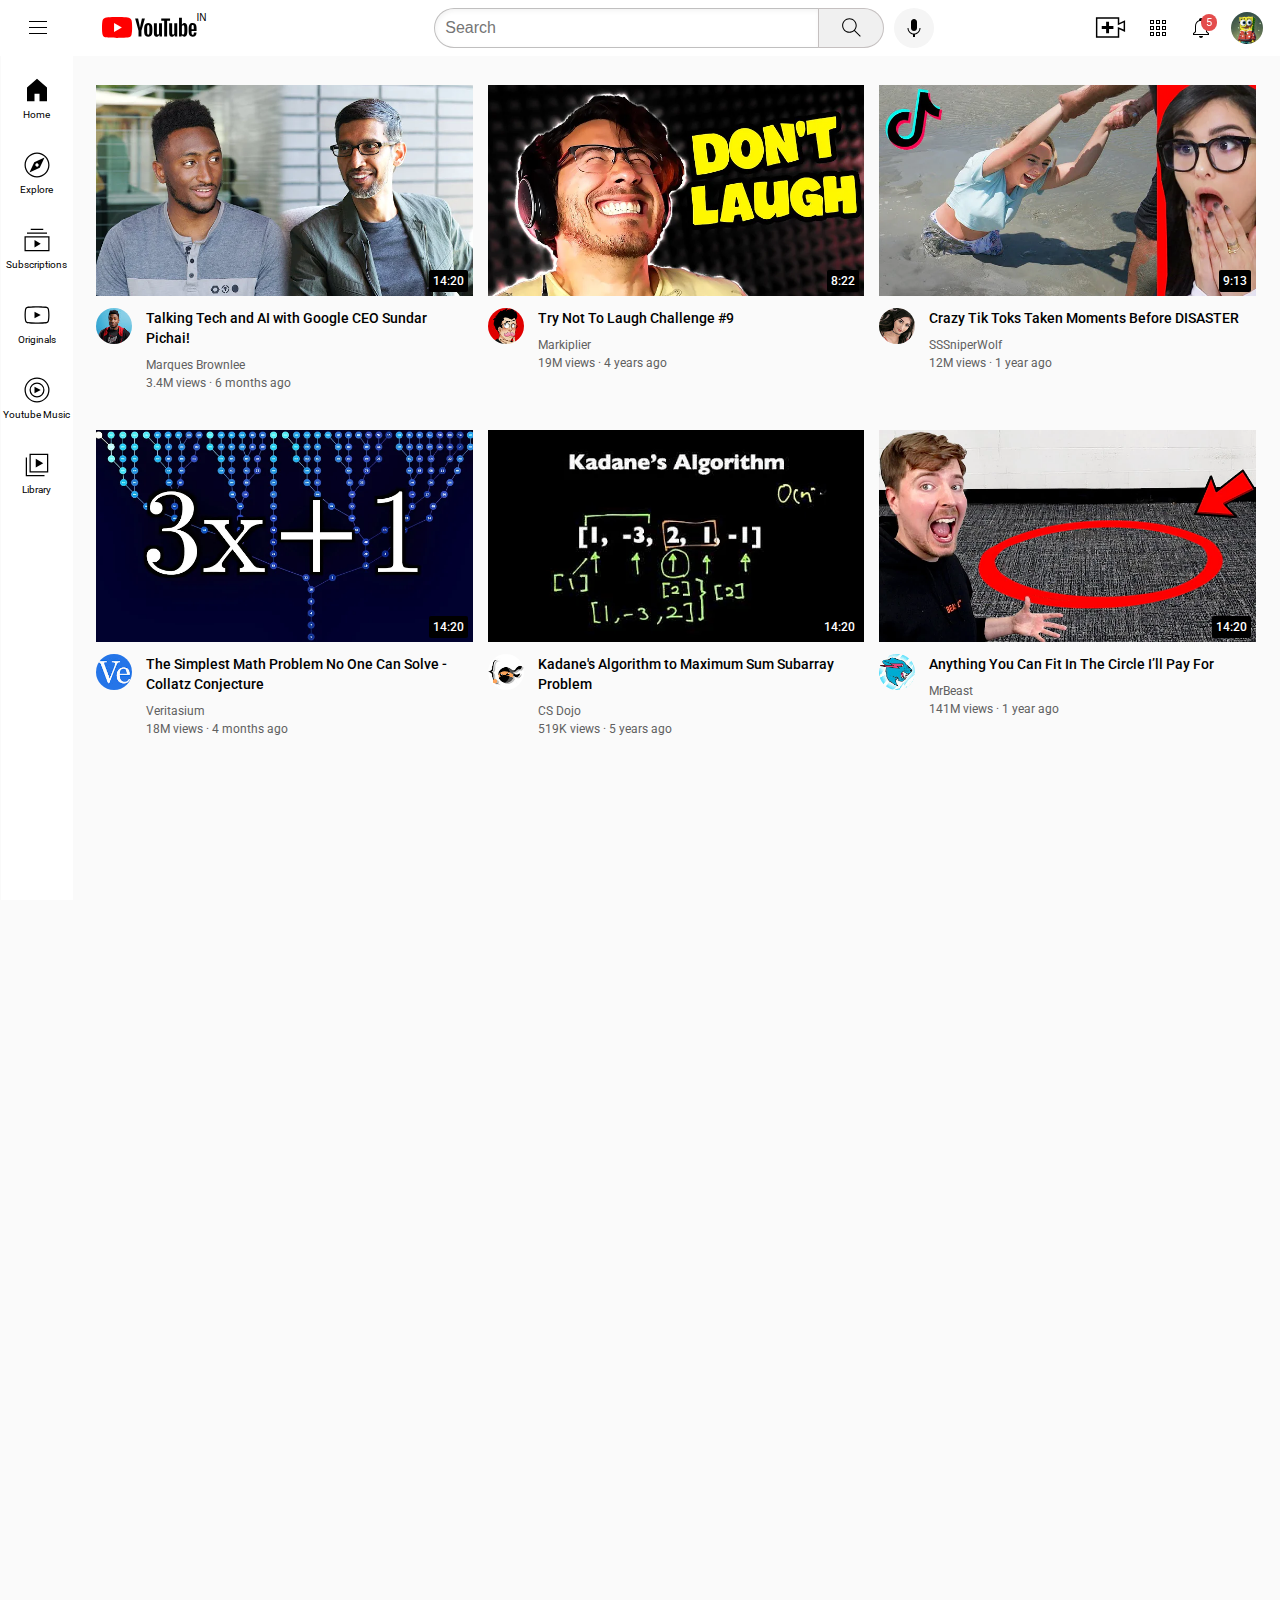
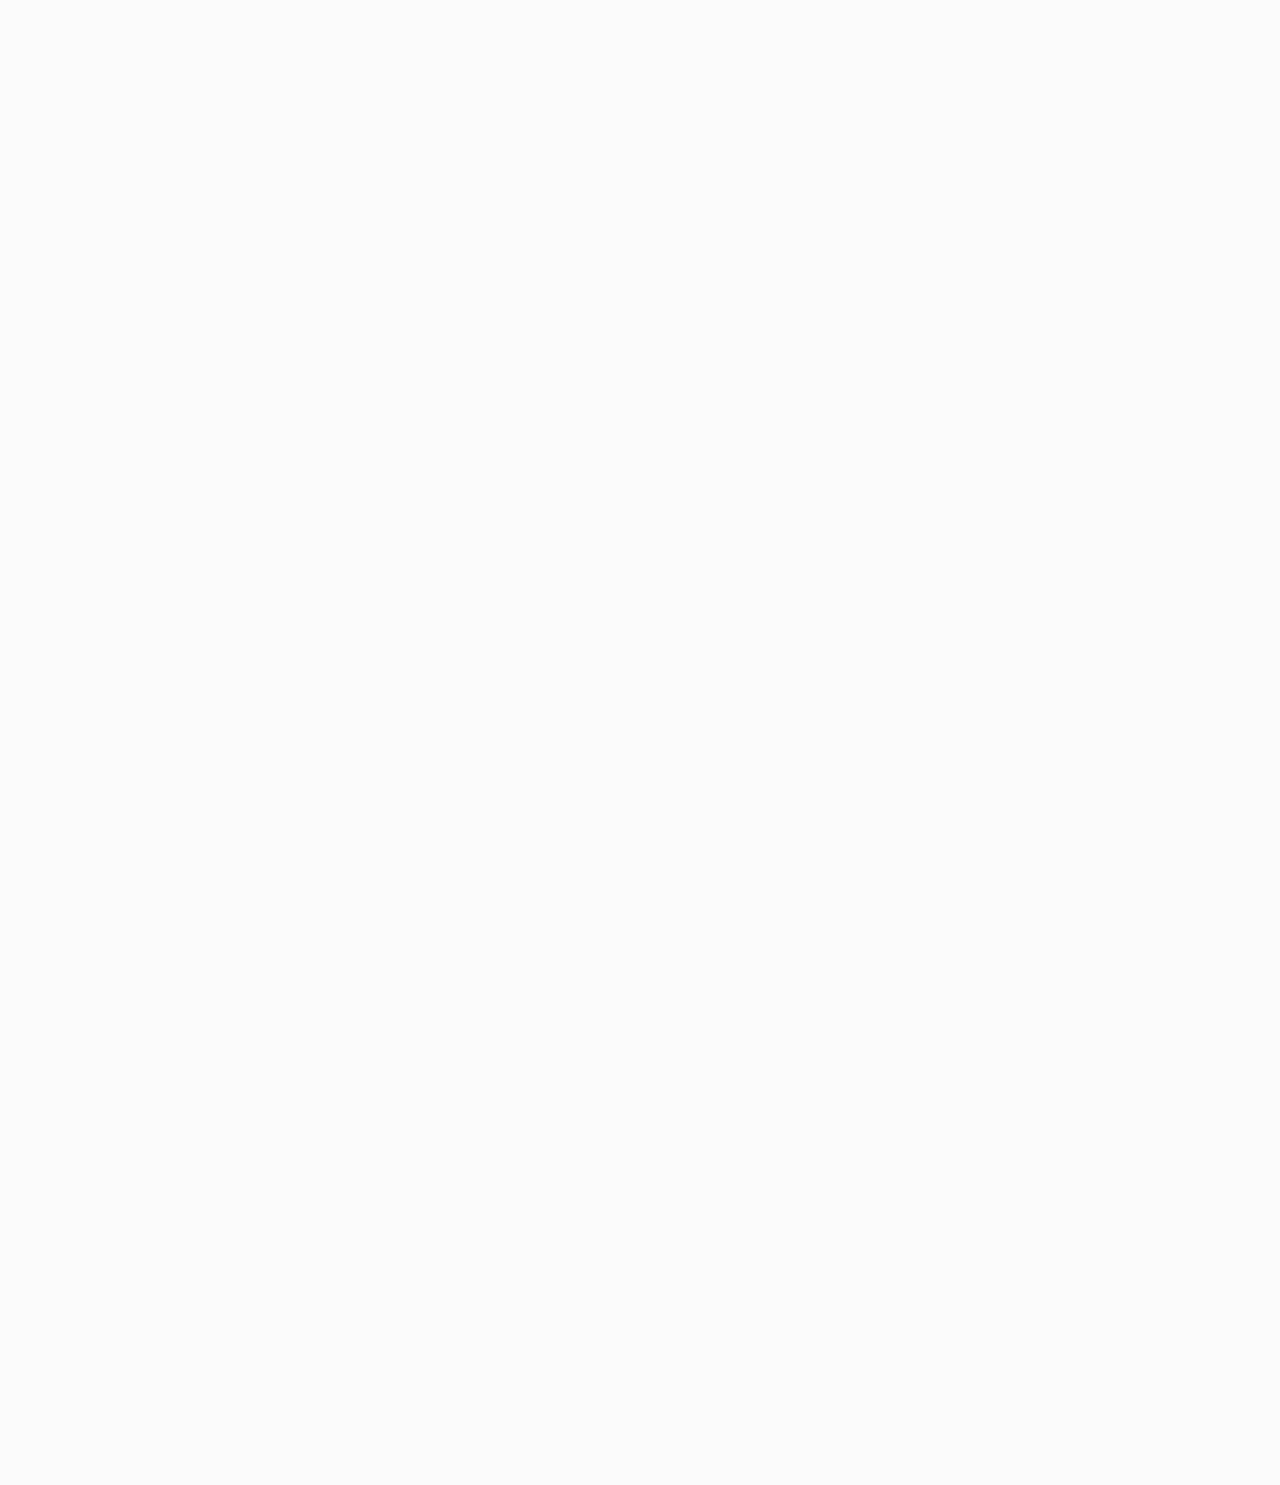
<file: index.html>
<!DOCTYPE html>
<html>
  <head>
    <title>Youtube.com clone</title>

    <link
      rel="preconnect"
      href="
  https://fonts.googleapis.com"
    />
    <link
      rel="preconnect"
      href="
  https://fonts.gstatic.com"
      crossorigin
    />
    <link
      href="https://fonts.googleapis.com/css2?family=Roboto:ital,wght@0,100;0,300;0,400;0,500;0,700;0,900;1,100;1,300;1,400;1,500;1,700;1,900&display=swap"
      rel="stylesheet"
    />
    <link rel="stylesheet" href="Styles/general.css" />
    <link rel="stylesheet" href="Styles/header.css" />
    <link rel="stylesheet" href="Styles/video.css" />
    <link rel="stylesheet" href="Styles/sidebar.css" />
  </head>

  <body>
    <header class="header">
      <div class="left-section">
        <button class="hamburger-menu">
          <img class="hamburger-menu" src="channel-pics/hamburger-menu.svg" />
          <div class="tooltip"></div>
        </button>
        <button class="youtube-logo">
          <img class="youtube-logo" src="channel-pics/youtube-logo.svg" />
          <div class="youtube-logo-IN">IN</div>
        </button>
      </div>

      <div class="middle-section">
        <input class="search-bar" type="text" placeholder="Search" />
        <button class="search-button">
          <img class="search-icon" src="channel-pics/search.svg" />
          <div class="tooltip">Search</div>
        </button>
        <button class="voice-search-button">
          <img
            class="voice-search-icon"
            src="channel-pics/voice-search-icon.svg"
          />
          <div class="tooltip">Search with your Voice</div>
        </button>
      </div>

      <div class="right-section">
        <div class="upload-icon-container">
          <img class="upload-icon" src="channel-pics/upload.svg" />
          <div class="tooltip">Create</div>
        </div>
        <div class="youtube-apps-icons-container">
          <img class="youtube-apps-icons" src="channel-pics/youtube-apps.svg" />
          <div class="tooltip">Apps</div>
        </div>

        <div class="notifications-icon-container">
          <img
            class="notifications-icon"
            src="channel-pics/notifications.svg"
          />
          <div class="tooltip">Notifications</div>
          <div class="notifications-count">5</div>
        </div>
        <div class="user-profile-icon-container">
          <img
            class="user-profile-icon"
            src="Profile-pics/channels4_profile.jpg"
          />
          <div class="tooltip"></div>
        </div>
      </div>
    </header>

    <nav class="sidebar">
      <div class="sidebar-link">
        <img src="channel-pics/home.svg" />
        <div>Home</div>
      </div>
      <div class="sidebar-link">
        <img src="channel-pics/explore.svg" />
        <div>Explore</div>
      </div>
      <div class="sidebar-link">
        <img src="channel-pics/subscriptions.svg" />
        <div>Subscriptions</div>
      </div>
      <div class="sidebar-link">
        <img src="channel-pics/originals.svg" />
        <div>Originals</div>
      </div>
      <div class="sidebar-link">
        <img src="channel-pics/youtube-music.svg" />
        <div>Youtube Music</div>
      </div>
      <div class="sidebar-link">
        <img src="channel-pics/library.svg" />
        <div>Library</div>
      </div>
    </nav>

    <main>
      <section class="video-grid">
        <div class="video-preview">
          <div class="thumbnail-row">
            <img class="thumbnail" src="thumbnails/thumbnail-1.webp" />
            <div class="video-time">14:20</div>
          </div>
          <div class="video-info-grid">
            <div class="channel-pic">
              <img class="profile-pic" src="channel-pics/channel-1.jpeg" />
            </div>
            <div class="video-info">
              <p class="video-title">
                Talking Tech and AI with Google CEO Sundar Pichai!
              </p>
  
              <p class="video-author">Marques Brownlee</p>
  
              <p class="video-stats">3.4M views · 6 months ago</p>
            </div>
          </div>
        </div>
  
        <div class="video-preview">
          <div class="thumbnail-row">
            <img class="thumbnail" src="thumbnails/thumbnail-2.webp" />
            <div class="video-time">8:22</div>
          </div>
          <div class="video-info-grid">
            <div class="channel-pic">
              <img class="profile-pic" src="channel-pics/channel-2.jpeg" />
            </div>
            <div class="video-info">
              <p class="video-title">Try Not To Laugh Challenge #9</p>
  
              <p class="video-author">Markiplier</p>
  
              <p class="video-stats">19M views · 4 years ago</p>
            </div>
          </div>
        </div>
  
        <div class="video-preview">
          <div class="thumbnail-row">
            <img class="thumbnail" src="thumbnails/thumbnail-3.webp" />
            <div class="video-time">9:13</div>
          </div>
          <div class="video-info-grid">
            <div class="channel-pic">
              <img class="profile-pic" src="channel-pics/channel-3.jpeg" />
            </div>
            <div class="video-info">
              <p class="video-title">
                Crazy Tik Toks Taken Moments Before DISASTER
              </p>
  
              <p class="video-author">SSSniperWolf</p>
  
              <p class="video-stats">12M views · 1 year ago</p>
            </div>
          </div>
        </div>
  
        <div class="video-preview">
          <div class="thumbnail-row">
            <img class="thumbnail" src="thumbnails/thumbnail-4.webp" />
            <div class="video-time">14:20</div>
          </div>
          <div class="video-info-grid">
            <div class="channel-pic">
              <img class="profile-pic" src="channel-pics/channel-4.jpeg" />
            </div>
            <div class="video-info">
              <p class="video-title">
                The Simplest Math Problem No One Can Solve - Collatz Conjecture
              </p>
  
              <p class="video-author">Veritasium</p>
  
              <p class="video-stats">18M views · 4 months ago</p>
            </div>
          </div>
        </div>
  
        <div class="video-preview">
          <div class="thumbnail-row">
            <img class="thumbnail" src="thumbnails/thumbnail-5.webp" />
            <div class="video-time">14:20</div>
          </div>
          <div class="video-info-grid">
            <div class="channel-pic">
              <img class="profile-pic" src="channel-pics/channel-5.jpeg" />
            </div>
            <div class="video-info">
              <p class="video-title">
                Kadane's Algorithm to Maximum Sum Subarray Problem
              </p>
  
              <p class="video-author">CS Dojo</p>
  
              <p class="video-stats">519K views · 5 years ago</p>
            </div>
          </div>
        </div>
  <!--comment-->
        <div class="video-preview">
          <div class="thumbnail-row">
            <img class="thumbnail" src="thumbnails/thumbnail-6.webp" />
            <div class="video-time">14:20</div>
          </div>
          <div class="video-info-grid">
            <div class="channel-pic">
              <img class="profile-pic" src="channel-pics/channel-6.jpeg" />
            </div>
            <div class="video-info">
              <p class="video-title">
                Anything You Can Fit In The Circle I’ll Pay For
              </p>
  
              <p class="video-author">MrBeast</p>
  
              <p class="video-stats">141M views · 1 year ago</p>
            </div>
          </div>
        </div>
      </section>
    </body>
  </html>
    </main>
</file>
<file: Styles/general.css>
p {
  margin-top: 0;
  margin-bottom: 0;
}
body {
  font-family: Roboto, Arial;
  margin: 0;
  padding-top: 85px;
  height: 3000px;
  padding-left: 96px;
  padding-right: 24px;
  background-color: rgb(250, 250, 250);
}
</file>
<file: Styles/header.css>
.header {
  height: 55px;
  display: flex;
  flex-direction: row;
  justify-content: space-between;
  position: fixed;
  z-index: 100;
  top: 0;
  left: 0;
  right: 0;
  background-color: white;
  border-bottom-width: 1px;
  border-bottom-style: solid;
  border-bottom-color: rgb(255, 255, 255);
}
.left-section {
  display: flex;
  align-items: center;
}
.hamburger-menu {
  height: 24px;
  border: none;
  background-color: rgb(255, 255, 255);
  display: flex;
  align-content: center;
  margin-left: 10px;
  margin-right: 20px;
}

.youtube-logo {
  height: 21px;
  border: none;
  background-color: white;
}

.middle-section {
  flex: 1;
  display: flex;
  align-items: center;
  margin-left: 70px;
  margin-right: 35px;
  max-width: 500px;
}
.search-bar {
  flex: 1;
  height: 36px;
  padding-left: 10px;
  font-size: 16px;
  border: 1px solid rgb(192, 191, 191);
  border-radius: 30px;
  border-top-right-radius: 1px;
  border-bottom-right-radius: 1px;
  box-shadow: inset 1px 2px 5px rgba(0, 0, 0, 0.05);
  width: 0;
  outline-color: rgb(125, 157, 245);
}

.search-bar::placeholder {
  font-size: 16px;
}

.search-button:hover {
  transition: opacity 0.15s;
  background-color: rgb(224, 224, 224);
}
.search-button {
  display: flex;
  height: 40px;
  width: 66px;
  background-color: rgb(240, 240, 240);
  border-width: 1px;
  border-style: solid;
  border-color: rgb(197, 192, 192);
  margin-left: -1px;
  margin-right: 10px;
  border-radius: 30px;
  border-top-left-radius: 1px;
  border-bottom-left-radius: 1px;
  position: relative;
  justify-content: center;
  align-items: center;
}
.voice-search-button,
.upload-icon-container,
.youtube-apps-icons-container,
.notifications-icon-container,
.user-profile-icon-container,
.search-button,
.hamburger-menu,
.youtube-logo {
  display: flex;
  justify-content: center;
  align-items: center;
  position: relative;
  cursor: pointer;
}

.voice-search-button:hover {
  background-color: rgb(224, 224, 224);
  transition: opacity 0.15s;
}

.search-button .tooltip,
.voice-search-button .tooltip,
.upload-icon-container .tooltip,
.youtube-apps-icons-container .tooltip,
.notifications-icon-container .tooltip {
  position: absolute;
  background-color: rgb(134, 132, 132);
  color: white;
  padding-top: 4px;
  padding-bottom: 4px;
  padding-left: 8px;
  padding-right: 8px;
  border-radius: 2px;

  font-size: 11px;
  bottom: -35px;
  opacity: 0;
  transition: opacity 0.15s;
  pointer-events: none;
  white-space: nowrap;
}
.search-button:hover .tooltip,
.voice-search-button:hover .tooltip,
.upload-icon-container:hover .tooltip,
.youtube-apps-icons-container:hover .tooltip,
.notifications-icon-container:hover .tooltip {
  opacity: 1;
}

.search-icon {
  height: 25px;
}

.voice-search-button {
  height: 40px;
  width: 40px;
  border-radius: 20px;
  border: none;
  background-color: rgb(245, 245, 245);
}

.voice-search-icon {
  height: 24px;
}

.right-section {
  width: 170px;
  margin-left: -28px;
  margin-right: 17px;
  display: flex;
  align-items: center;
  justify-content: space-between;
  flex-shrink: 0;
}

.upload-icon {
  height: 35px;
}

.youtube-apps-icons {
  height: 24px;
}
.youtube-logo-IN {
  display: flex;
  font-size: 10px;
  margin-top: -20px;
  font-weight: 400;
}

.notifications-icon {
  height: 24px;
}
.notifications-icon-container {
  position: relative;
}
.notifications-count {
  position: absolute;
  top: -2px;
  right: -4px;
  background-color: rgb(228, 77, 77);
  color: white;

  font-size: 11px;
  padding-left: 5px;
  padding-right: 5px;
  padding-top: 2px;
  padding-bottom: 2px;
  border-radius: 10px;
}

.user-profile-icon {
  height: 32px;
  border-radius: 16px;
}
</file>
<file: Styles/video.css>
.thumbnail {
  width: 100%;
}

.video-author {
  font-size: 12px;
  color: rgb(96, 96, 96);
  margin-bottom: 4px;
}

.video-stats {
  font-size: 12px;
  color: rgb(96, 96, 96);
}

.video-title {
  margin-top: 0;
  font-size: 14px;
  font-weight: 500;
  line-height: 20px;
  margin-bottom: 10px;
}

.video-info-grid {
  display: grid;
  grid-template-columns: 50px 1fr;
}

.profile-pic {
  width: 36px;
  border-radius: 40px;
}

.thumbnail-row {
  margin-bottom: 8px;
  position: relative;
}

.video-grid {
  display: grid;
  grid-template-columns: 1fr 1fr 1fr;
  column-gap: 15px;
  row-gap: 40px;
}
@media (min-width: 500px) {
  .video-grid {
    grid-template-columns: 1fr;
  }
}
@media (min-width: 700px) {
  .video-grid {
    grid-template-columns: 1fr 1fr;
  }
}

@media (min-width: 1100px) {
  .video-grid {
    grid-template-columns: 1fr 1fr 1fr;
  }
}

@media (min-width: 1426px) {
  .video-grid {
    grid-template-columns: 1fr 1fr 1fr 1fr;
  }
}

.video-time {
  font-family: roboto, arial;
  font-size: 12px;
  font-weight: 500;
  background-color: black;
  color: white;
  position: absolute;
  bottom: 8px;
  right: 5px;
  padding: 4px;
  border-radius: 2px;
}
</file>
<file: Styles/sidebar.css>
.sidebar {
  position: fixed;
  left: 0;
  bottom: 0;
  top: 55px;
  background-color: white;
  width: 72px;
  margin-left: 0.5px;
  z-index: 200;
  padding-top: 5px;
}
.sidebar-link {
  height: 74px;
  margin-bottom: 1px;
  display: flex;
  justify-content: center;
  align-items: center;
  flex-direction: column;
  border-radius: 10px;
}
.sidebar-link:hover {
  background-color: rgb(236, 234, 234);
  transition: 0.2s;
  cursor: pointer;
  zoom: 1.05;
}
.sidebar-link img {
  height: 30px;
  margin-bottom: 4px;
}
.sidebar-link div {
  font-size: 10px;
}
</file>
